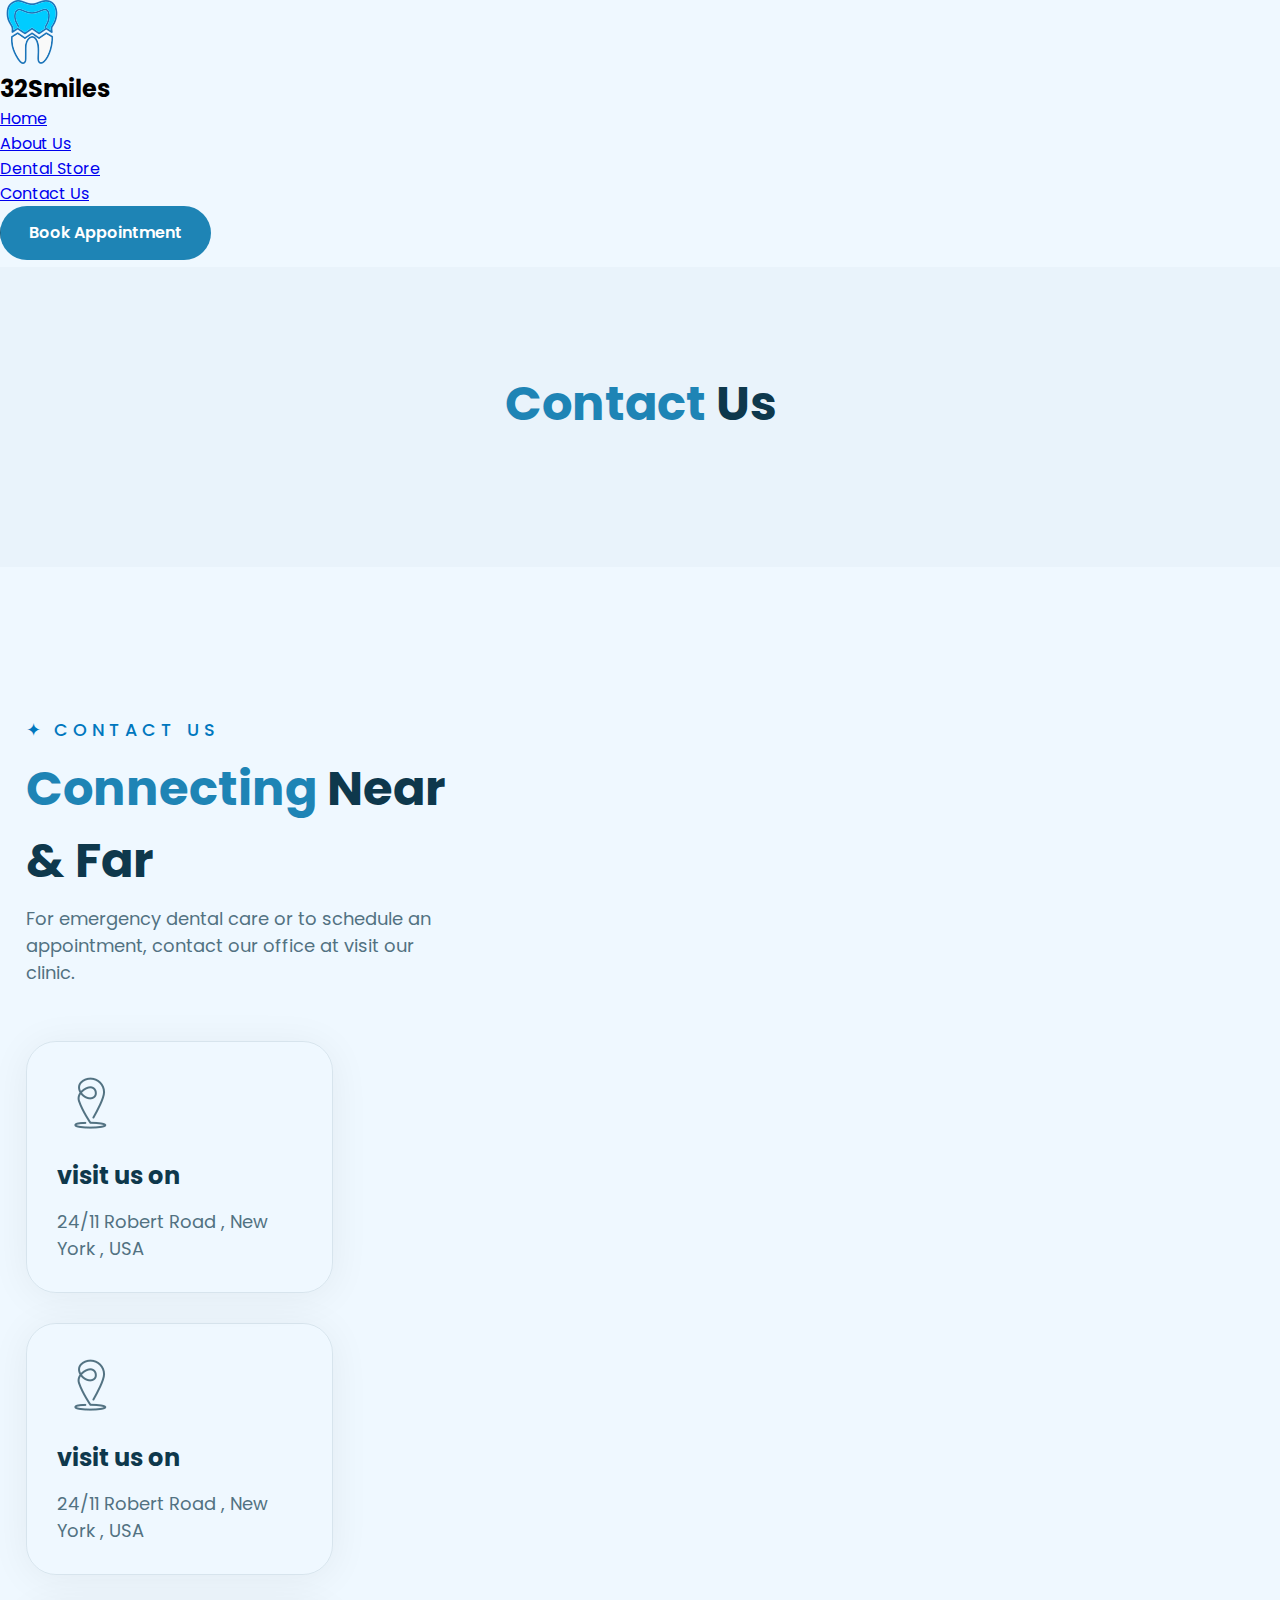
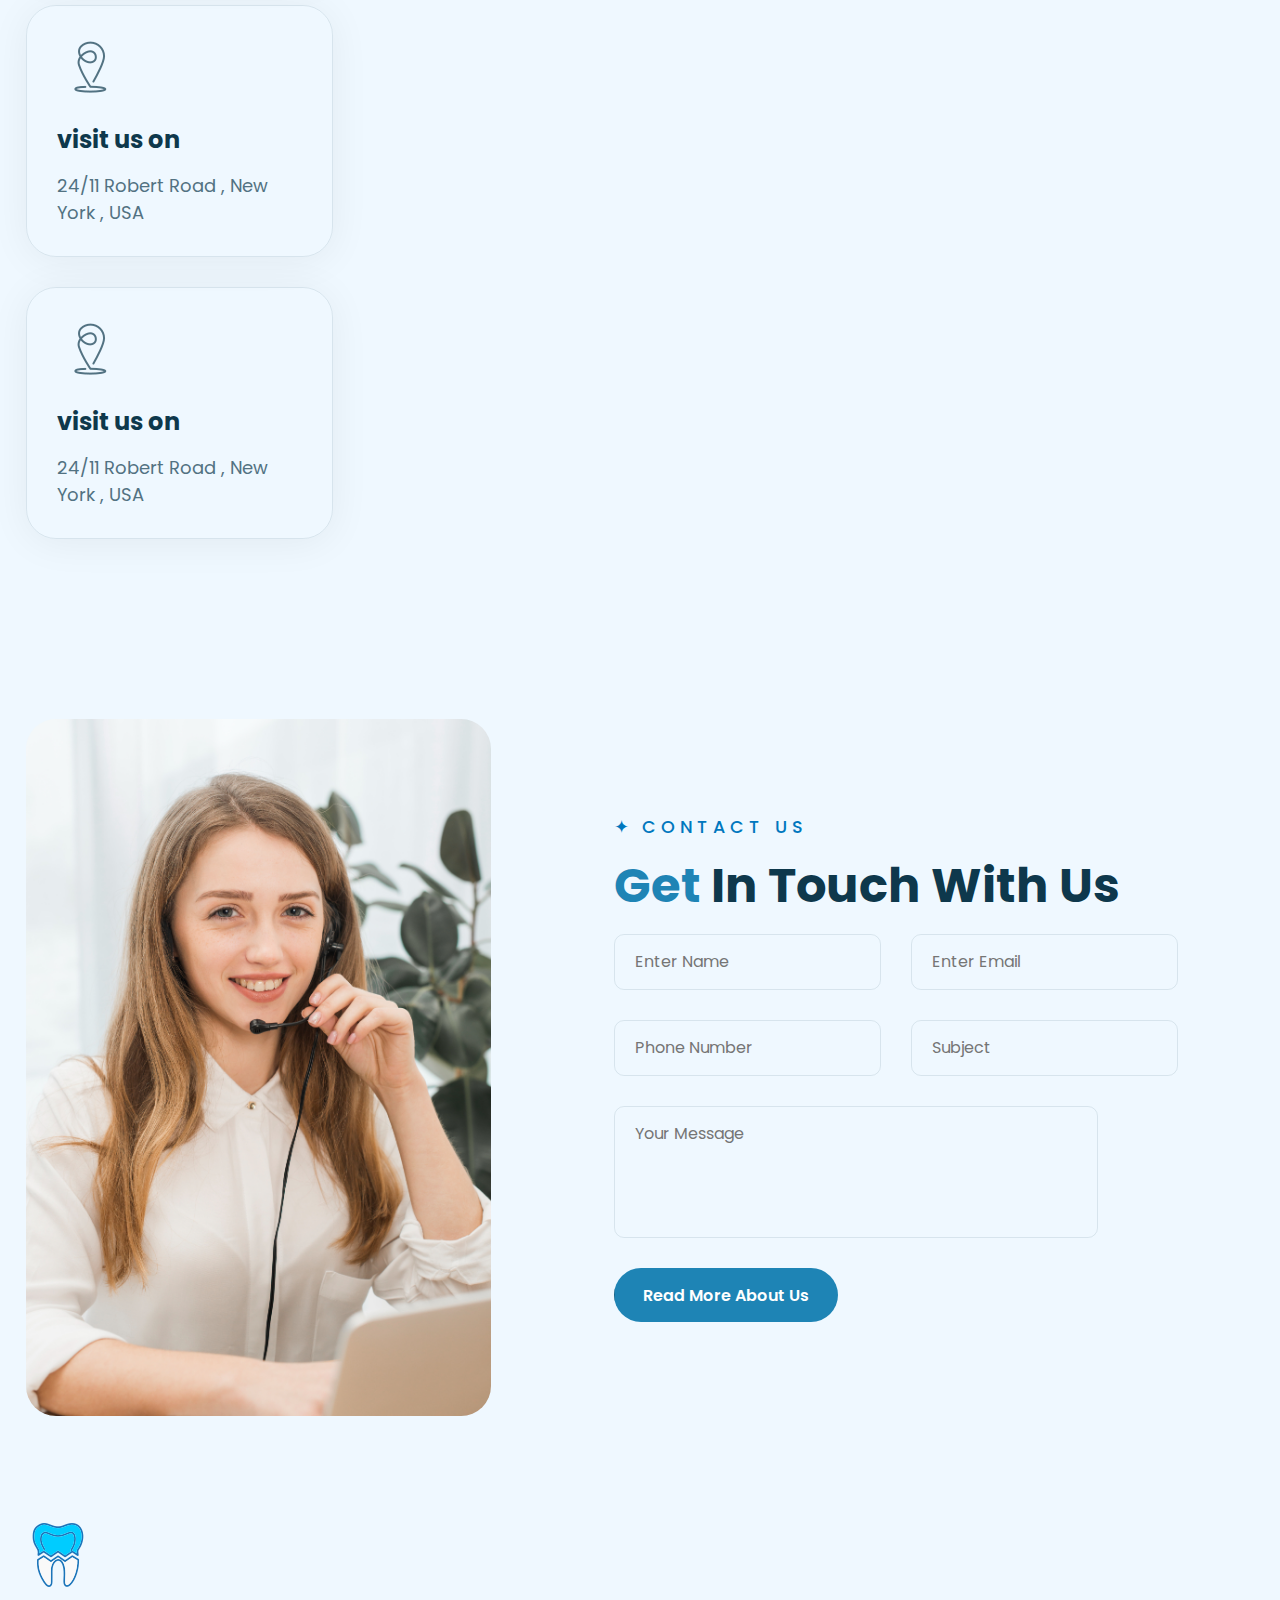
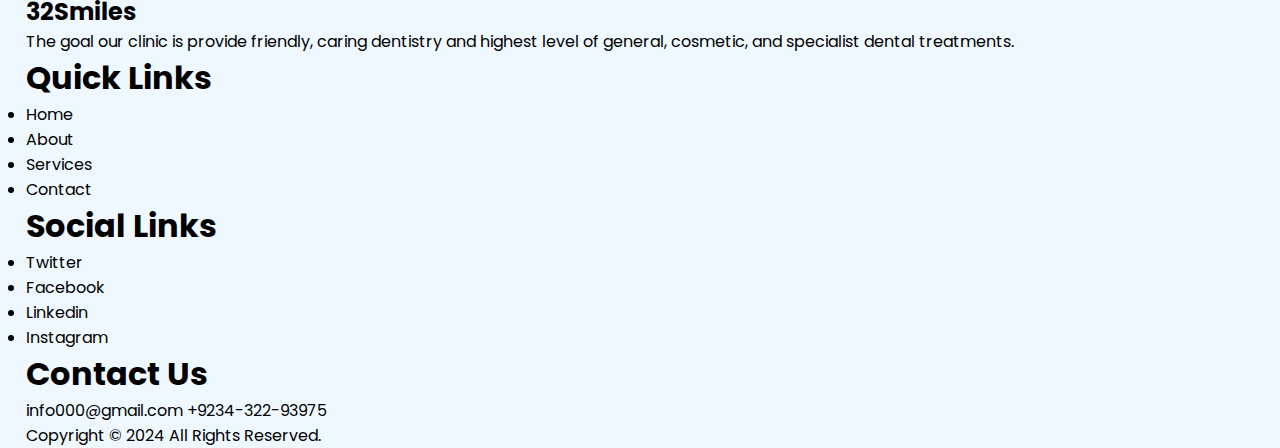
<file: contact.html>
<!DOCTYPE html>
<html lang="en">
<head>
    <meta charset="UTF-8">
    <meta name="viewport" content="width=device-width, initial-scale=1.0">
    <link rel="shortcut icon" href="/assets/logo.png" type="image/x-icon">
    <link rel="stylesheet" href="/css/contact.css">
    <link rel="preconnect" href="https://fonts.googleapis.com">
  <link rel="preconnect" href="https://fonts.gstatic.com" crossorigin>
  <link href="https://fonts.cdnfonts.com/css/gistesy" rel="stylesheet" />
    <link
      href="https://db.onlinewebfonts.com/c/20e9fce1ca54ce1d7b7a7329de9bdaef?family=Gistesy"
      rel="stylesheet"
    />
  <link
    href="https://fonts.googleapis.com/css2?family=Poppins:ital,wght@0,100;0,200;0,300;0,400;0,500;0,600;0,700;0,800;0,900;1,100;1,200;1,300;1,400;1,500;1,600;1,700;1,800;1,900&display=swap"
    rel="stylesheet">
    <title>Contact Us - 32Smiles</title>
</head>
<body>
    <header class="site-header" id="header">
        <nav class="main-nav">
          <div class="logo">
            <img src="/assets/logo.png" alt="32Smiles Logo">
            <h2 class="logo-text"><span class="logo-highlight">32</span>Smiles</h2>
          </div>
          <ul class="nav-list">
            <li class="nav-item"><a href="index.html" class="nav-link">Home</a></li>
            <li class="nav-item"><a href="#" class="nav-link">About Us</a></li>
            <li class="nav-item"><a href="#" class="nav-link">Dental Store</a></li>
            <li class="nav-item"><a href="/contact.html" class="nav-link">Contact Us</a></li>
          </ul>
          <a href="#" class="btn btn-primary">Book Appointment</a>
          <div class="menu-toggle">
            <span></span>
            <span></span>
            <span></span>
          </div>
        </nav>
      </header>
      <div class="first-container-contact">
        <h1 class="section-title"><span class="title-highlight">Contact</span> Us</h1>
      </div>
    <div class="main-container">
    <div class="contact-1sec">
        <div>
            <div class="section-subtitle">CONTACT US</div>
            <h1 class="section-title"><span class="title-highlight">Connecting</span> Near & Far</h1>
            <p class="section-para">For emergency dental care or to schedule an appointment, contact our office at visit our clinic.</p>
            <div class="contact-info-boxes">
                <span class="contact-info">
                    <img src="/assets/icons8-location-64.png" alt="">
                    <h2>visit us on</h2>
                    <p>24/11 Robert Road , New York , USA</p>
                </span>
                <span class="contact-info">
                    <img src="/assets/icons8-location-64.png" alt="">
                    <h2>visit us on</h2>
                <p>24/11 Robert Road , New York , USA</p>
                </span>
                <span class="contact-info">
                    <img src="/assets/icons8-location-64.png" alt="">
                    <h2>visit us on</h2>
                    <p>24/11 Robert Road , New York , USA</p>
                </span>
                <span class="contact-info">
                    <img src="/assets/icons8-location-64.png" alt="">
                    <h2>visit us on</h2>
                    <p>24/11 Robert Road , New York , USA</p>
                </span>
            </div>
        </div>
            <div class="map">
                <iframe src="https://www.google.com/maps/embed?pb=!1m14!1m12!1m3!1d14467.753592082778!2d67.17114658958754!3d24.96821043631302!2m3!1f0!2f0!3f0!3m2!1i1024!2i768!4f13.1!5e0!3m2!1sen!2s!4v1724875371957!5m2!1sen!2s" width="600" height="450" style="border:0;" allowfullscreen="" loading="lazy" referrerpolicy="no-referrer-when-downgrade"></iframe>
              </div>

    </div>
        <div class="contact-container">
            <div class="contact-image">
                <img src="/assets/2148094806.jpg" alt="Customer Support">
            </div>
            <div class="contact-form">
                <div class="section-subtitle">CONTACT US</div>
                <h1 class="section-title"><span class="title-highlight">Get</span> In Touch With Us</h1>
                <form>
                    <div class="form-group">
                        <input type="text" placeholder="Enter Name" required>
                        <input type="email" placeholder="Enter Email" required>
                        <input type="text" placeholder="Phone Number" required>
                        <input type="text" placeholder="Subject" required>
                    </div>
                    <div class="form-group">
                        <textarea placeholder="Your Message" required></textarea>
                    </div>
                    <a href="#" class="btn btn-primary">Read More About Us</a>
                </form>
            </div>
        </div>
    </div>
    <footer>
        <div class="main-container">
        <div class="mainfooter">
          <div class="footer-info">
            <div class="logo">
              <img src="/assets/logo.png" alt="32Smiles Logo">
              <h2 class="logo-text"><span class="logo-highlight">32</span>Smiles</h2>
            </div>
            <p>The goal our clinic is provide friendly, caring dentistry and highest level of general, cosmetic, and specialist dental treatments.</p>
          </div>
          <div>
            <h1>Quick Links</h1>
            <ul>
              <li>Home</li>
              <li>About</li>
              <li>Services</li>
              <li>Contact</li>
            </ul>
          </div>
          <div>
            <h1>Social Links</h1>
            <ul>
              <li>Twitter</li>
              <li>Facebook</li>
              <li>Linkedin</li>
              <li>Instagram</li>
            </ul>
          </div>
          <div class="footer-contact">
            <h1>Contact Us</h1>
            <p>info000@gmail.com
              +9234-322-93975</p>
          </div>
        </div>
        <div class="copyright-container">
          Copyright © 2024 All Rights Reserved.
        </div>
      </div>
      </footer>
</body>
</html>
</file>
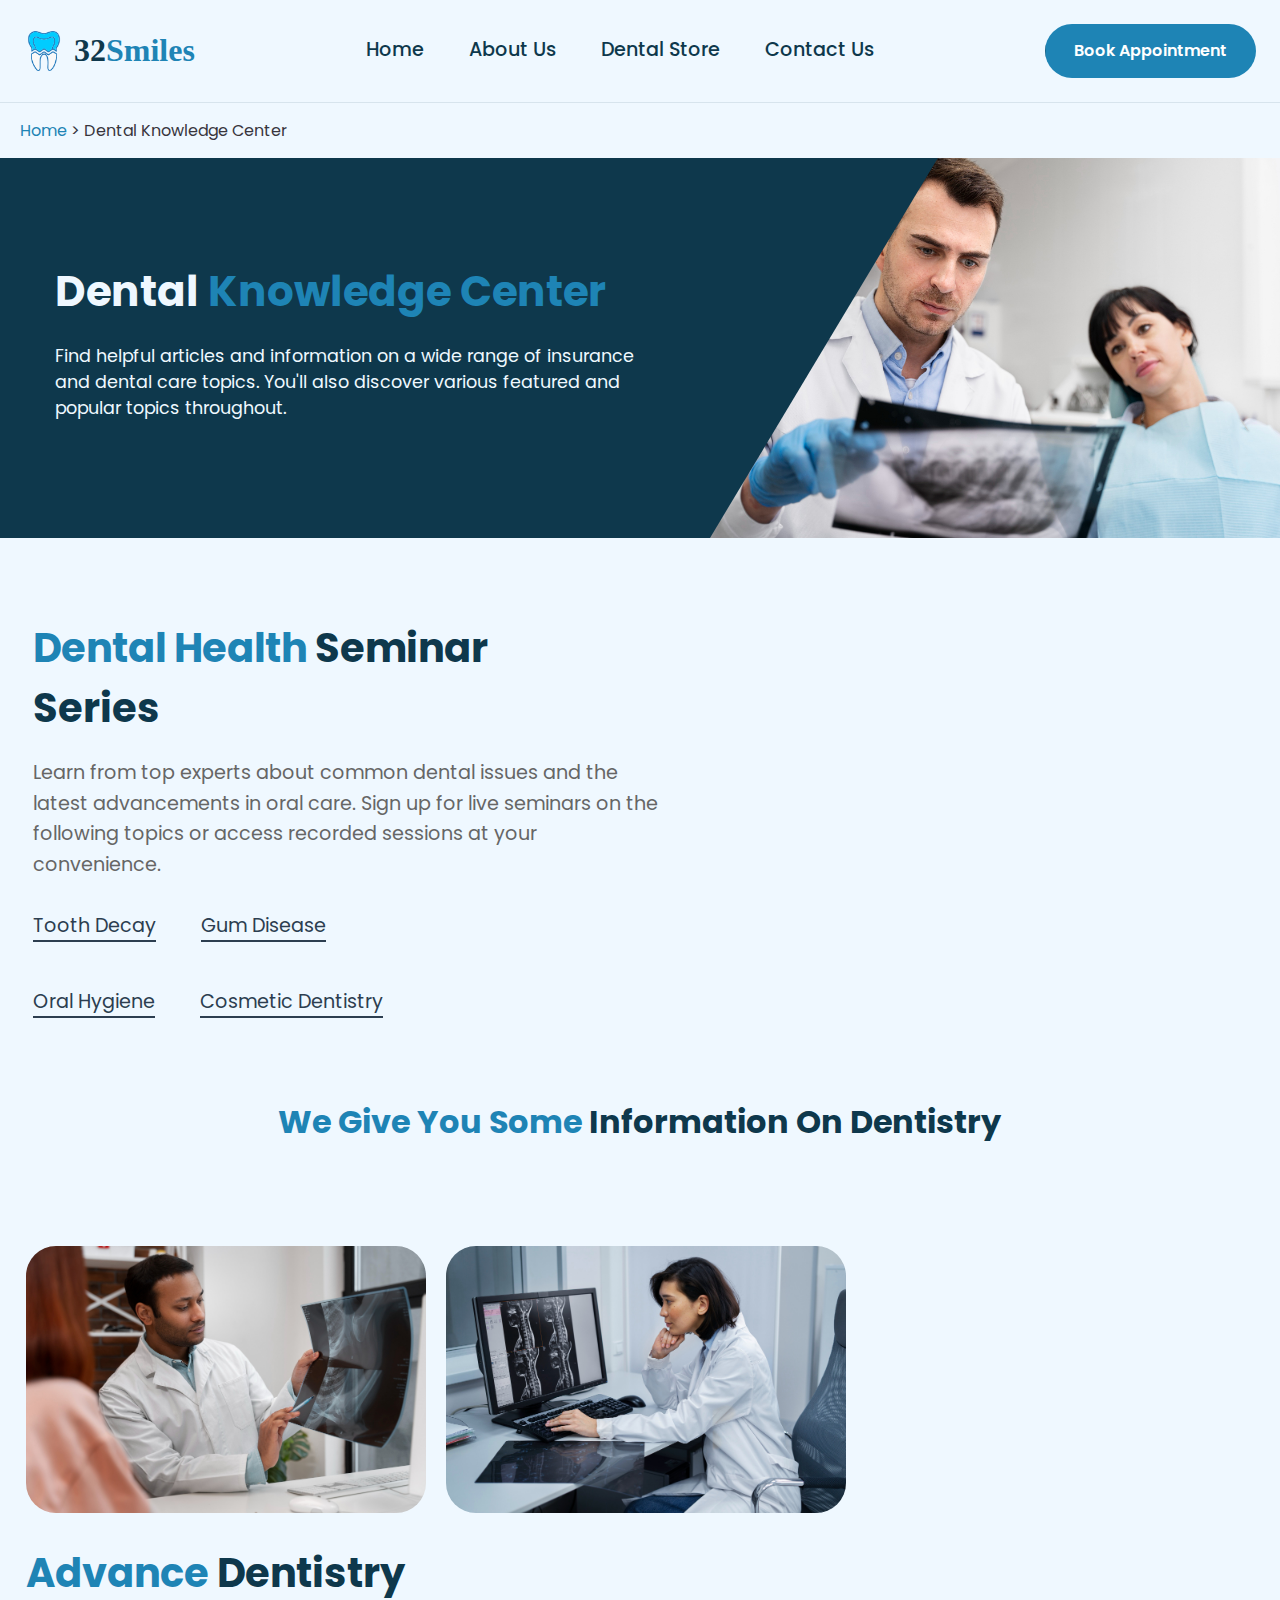
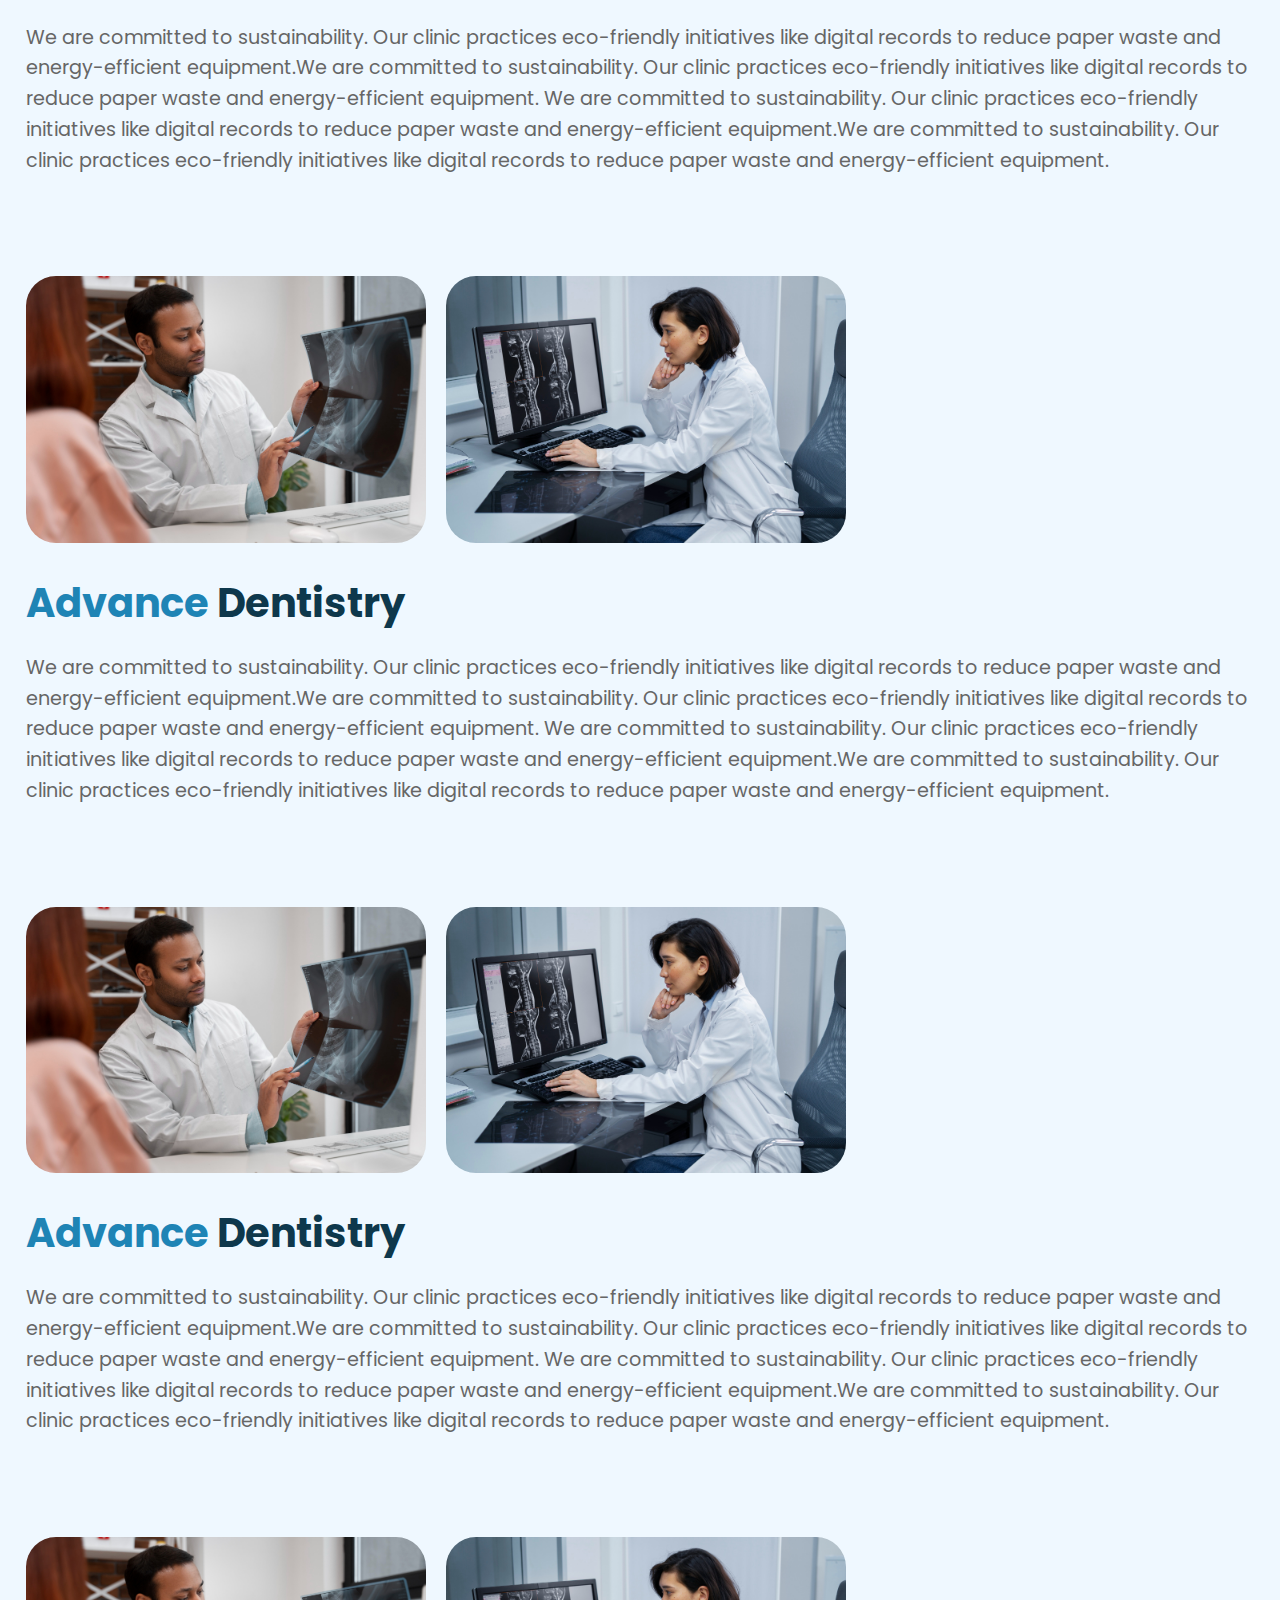
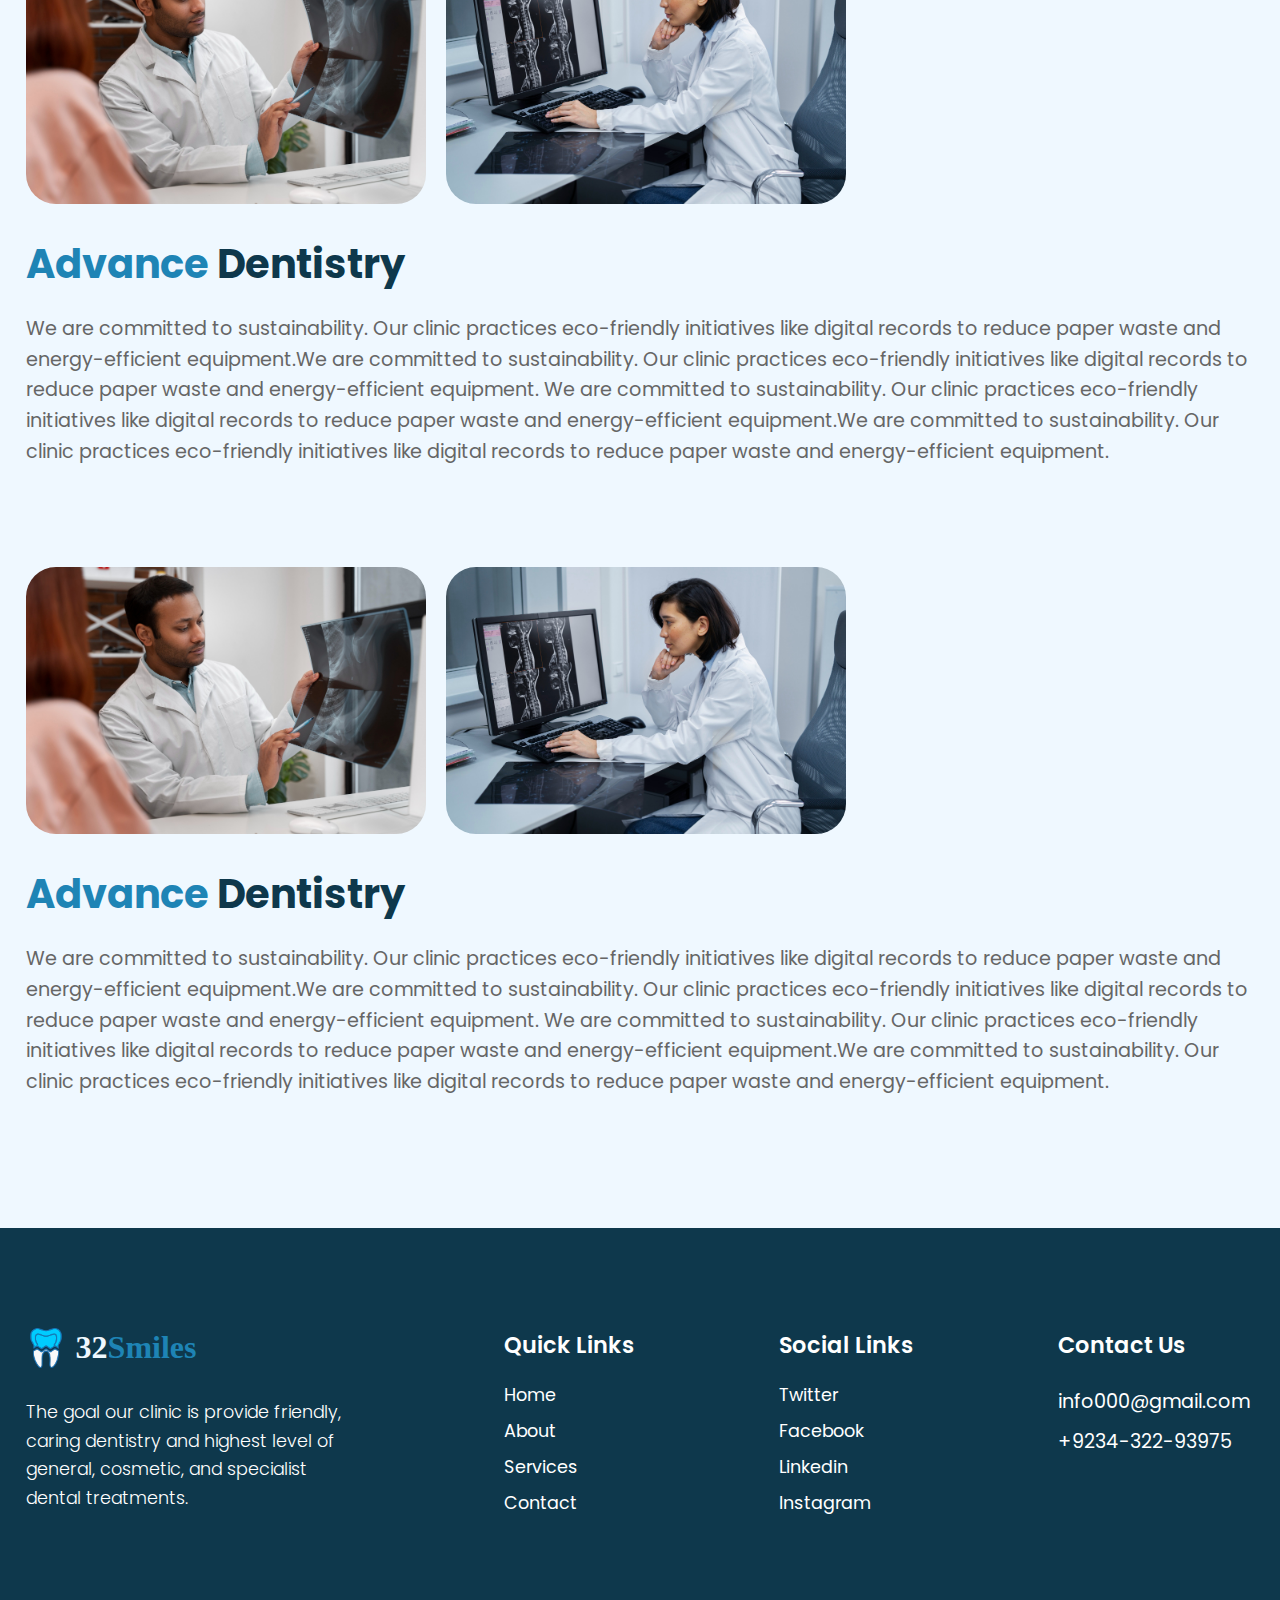
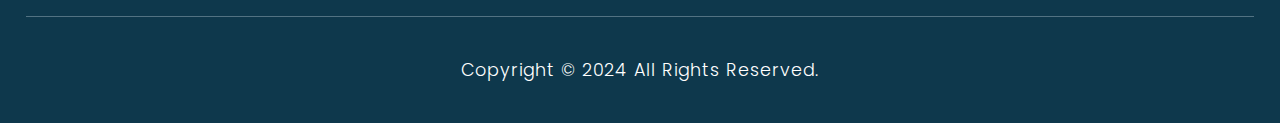
<file: dentaledu.html>
<!DOCTYPE html>
<html lang="en">
<head>
    <meta charset="UTF-8">
    <meta name="viewport" content="width=device-width, initial-scale=1.0">
    <link rel="stylesheet" href="/css/dentaledu.css">
    <link rel="stylesheet" href="/components/footer.css">
    <link rel="stylesheet" href="/components/header.css">
    <link rel="preconnect" href="https://fonts.googleapis.com">
  <link rel="preconnect" href="https://fonts.gstatic.com" crossorigin>
  <link href="https://fonts.cdnfonts.com/css/gistesy" rel="stylesheet" />
    <link
      href="https://db.onlinewebfonts.com/c/20e9fce1ca54ce1d7b7a7329de9bdaef?family=Gistesy"
      rel="stylesheet"
    />
  <link
    href="https://fonts.googleapis.com/css2?family=Poppins:ital,wght@0,100;0,200;0,300;0,400;0,500;0,600;0,700;0,800;0,900;1,100;1,200;1,300;1,400;1,500;1,600;1,700;1,800;1,900&display=swap"
    rel="stylesheet">
    <title>Dental Care Information - 32 Smiles</title>
</head>
<body>
    <header class="site-header" id="header">
        <nav class="main-nav">
          <div class="logo">
            <img src="/assets/logo.png" alt="32Smiles Logo">
            <h2 class="logo-text"><span class="logo-highlight">32</span>Smiles</h2>
          </div>
          <ul class="nav-list">
            <li class="nav-item"><a href="index.html" class="nav-link">Home</a></li>
            <li class="nav-item"><a href="#" class="nav-link">About Us</a></li>
            <li class="nav-item"><a href="#" class="nav-link">Dental Store</a></li>
            <li class="nav-item"><a href="/contact.html" class="nav-link">Contact Us</a></li>
          </ul>
          <a href="#" class="btn btn-primary">Book Appointment</a>
          <div class="menu-toggle">
            <span></span>
            <span></span>
            <span></span>
          </div>
        </nav>
      </header>
      <div class="link-container">
        <span>Home</span> > Dental Knowledge Center
      </div>
    <section class="dental-knowledge-section">
        <div class="dental-inner-container">
            <div class="dental-context">
                <h1 class="section-title"><span class="title-highlight">Dental</span> Knowledge Center</h1>
                <p class="about-description">Find helpful articles and information on a wide range of insurance and dental care topics. You'll also discover various featured and popular topics throughout.</p>
            </div>
            <img src="/assets/knowledgedentalpic.jpg" alt="">
        </div>
    </section>
    <section class="seminars-section">
        <div class="main-container">
        <h2><span class="title-highlight">Dental Health</span> Seminar Series</h2>
        <p>Learn from top experts about common dental issues and the latest advancements in oral care. Sign up for live seminars on the following topics or access recorded sessions at your convenience.</p>
        <div class="seminar-links">
            <a href="#">Tooth Decay</a>
            <a href="#">Gum Disease</a>
            <a href="#">Oral Hygiene</a>
            <a href="#">Cosmetic Dentistry</a>
        </div>
    </div>
    </section>
    <section class="information-sec">
        <div class="main-container">
            <div class="infomartion-title">
                <h2><span class="title-highlight">We Give You Some </span>Information On Dentistry</h2>
            </div>
            <div class="information-boxes">
                <div class="information-box">
                    <div class="pic-in-one">
                        <img src="/assets/info1.jpg" alt="">
                        <img src="/assets/info2.jpg" alt="">
                    </div>
                    <div class="information-box-context">
                        <h2><span class="title-highlight">Advance</span> Dentistry</h2>
                        <p>We are committed to sustainability. Our clinic practices eco-friendly initiatives like digital records to reduce paper waste and energy-efficient equipment.We are committed to sustainability. Our clinic practices eco-friendly initiatives like digital records to reduce paper waste and energy-efficient equipment. We are committed to sustainability. Our clinic practices eco-friendly initiatives like digital records to reduce paper waste and energy-efficient equipment.We are committed to sustainability. Our clinic practices eco-friendly initiatives like digital records to reduce paper waste and energy-efficient equipment.</p>
                    </div>
                </div>
                <div class="information-box">
                    <div class="pic-in-one">
                        <img src="/assets/info1.jpg" alt="">
                        <img src="/assets/info2.jpg" alt="">
                    </div>
                    <div class="information-box-context">
                        <h2><span class="title-highlight">Advance</span> Dentistry</h2>
                        <p>We are committed to sustainability. Our clinic practices eco-friendly initiatives like digital records to reduce paper waste and energy-efficient equipment.We are committed to sustainability. Our clinic practices eco-friendly initiatives like digital records to reduce paper waste and energy-efficient equipment. We are committed to sustainability. Our clinic practices eco-friendly initiatives like digital records to reduce paper waste and energy-efficient equipment.We are committed to sustainability. Our clinic practices eco-friendly initiatives like digital records to reduce paper waste and energy-efficient equipment.</p>
                    </div>
                </div>
                <div class="information-box">
                    <div class="pic-in-one">
                        <img src="/assets/info1.jpg" alt="">
                        <img src="/assets/info2.jpg" alt="">
                    </div>
                    <div class="information-box-context">
                        <h2><span class="title-highlight">Advance</span> Dentistry</h2>
                        <p>We are committed to sustainability. Our clinic practices eco-friendly initiatives like digital records to reduce paper waste and energy-efficient equipment.We are committed to sustainability. Our clinic practices eco-friendly initiatives like digital records to reduce paper waste and energy-efficient equipment. We are committed to sustainability. Our clinic practices eco-friendly initiatives like digital records to reduce paper waste and energy-efficient equipment.We are committed to sustainability. Our clinic practices eco-friendly initiatives like digital records to reduce paper waste and energy-efficient equipment.</p>
                    </div>
                </div>
                <div class="information-box">
                    <div class="pic-in-one">
                        <img src="/assets/info1.jpg" alt="">
                        <img src="/assets/info2.jpg" alt="">
                    </div>
                    <div class="information-box-context">
                        <h2><span class="title-highlight">Advance</span> Dentistry</h2>
                        <p>We are committed to sustainability. Our clinic practices eco-friendly initiatives like digital records to reduce paper waste and energy-efficient equipment.We are committed to sustainability. Our clinic practices eco-friendly initiatives like digital records to reduce paper waste and energy-efficient equipment. We are committed to sustainability. Our clinic practices eco-friendly initiatives like digital records to reduce paper waste and energy-efficient equipment.We are committed to sustainability. Our clinic practices eco-friendly initiatives like digital records to reduce paper waste and energy-efficient equipment.</p>
                    </div>
                </div>
                <div class="information-box">
                    <div class="pic-in-one">
                        <img src="/assets/info1.jpg" alt="">
                        <img src="/assets/info2.jpg" alt="">
                    </div>
                    <div class="information-box-context">
                        <h2><span class="title-highlight">Advance</span> Dentistry</h2>
                        <p>We are committed to sustainability. Our clinic practices eco-friendly initiatives like digital records to reduce paper waste and energy-efficient equipment.We are committed to sustainability. Our clinic practices eco-friendly initiatives like digital records to reduce paper waste and energy-efficient equipment. We are committed to sustainability. Our clinic practices eco-friendly initiatives like digital records to reduce paper waste and energy-efficient equipment.We are committed to sustainability. Our clinic practices eco-friendly initiatives like digital records to reduce paper waste and energy-efficient equipment.</p>
                    </div>
                </div>
            </div>
        </div>
    </section>
    <footer>
        <div class="main-container">
        <div class="mainfooter">
          <div class="footer-info">
            <div class="logo">
              <img src="/assets/logo.png" alt="32Smiles Logo">
              <h2 class="logo-text"><span class="logo-highlight">32</span>Smiles</h2>
            </div>
            <p>The goal our clinic is provide friendly, caring dentistry and highest level of general, cosmetic, and specialist dental treatments.</p>
          </div>
          <div>
            <h1>Quick Links</h1>
            <ul>
              <li>Home</li>
              <li>About</li>
              <li>Services</li>
              <li>Contact</li>
            </ul>
          </div>
          <div>
            <h1>Social Links</h1>
            <ul>
              <li>Twitter</li>
              <li>Facebook</li>
              <li>Linkedin</li>
              <li>Instagram</li>
            </ul>
          </div>
          <div class="footer-contact">
            <h1>Contact Us</h1>
            <p>info000@gmail.com
              +9234-322-93975</p>
          </div>
        </div>
        <div class="copyright-container">
          Copyright © 2024 All Rights Reserved.
        </div>
      </div>
      </footer>
</html>
</file>
<file: css/contact.css>
*,
*::before,
*::after {
    margin: 0;
    padding: 0;
    font-family: "Poppins", sans-serif;
}
/* 
@viewport {
    width: device-width;
    initial-scale: 1;
}

/* Scrollbar Styling */
::-webkit-scrollbar {
    width: 10px;
}

::-webkit-scrollbar-track {
    background: #f1f1f1;
}

::-webkit-scrollbar-thumb {
    background: #38353d;
}

body {
    background-color: #EFF8FF;
} 

.main-container {
    display: block;
    width: 96%;
    margin: auto;
}

.first-container-contact{
    display: flex;
    justify-content: center;
    align-items: center;
    background-color: #e9f3fb;
    height: 300px;
}

.section-para{
    color: #527282;
    font-size: 18px;
}

.section-subtitle {
    color: #0077be;
    font-size: 1.1rem;
    font-weight: 500;
    letter-spacing: 5px;
    margin-bottom: 10px;
}

.section-subtitle::before {
    content: '✦';
    margin-right: 8px;
}

.section-title {
    color: #0e384c;
    font-size: 48px;
    margin-bottom: 2%;
}

.title-highlight {
    color: #1e84b5;
}

.contact-container{
    display: flex;
    justify-content: space-between;
    align-items: center;
    margin-bottom: 100px;
}

.contact-1sec{
    display: flex;
    justify-content: space-between;
    margin: 150px 0px;
    gap: 170px;
}

.contact-image img{
    width: 465px;
    border-radius: 30px;
}

.contact-container input, textarea{
    padding: 15px 20px;
    background-color: transparent;
    border: 1px solid #0e384c1a;
    border-radius: 10px;
    color: #0e384c;
    font-size: 1rem;
    font-weight: 400;
    line-height: 1.5;
    box-shadow: none;
}

input{
    width: 225px;
}

form{
    width: 50vw;
}

.form-group{
    display: flex;
    flex-wrap: wrap;
    gap: 30px;
}

textarea{
    height: 100px;
    width: 69%;
    margin-top: 30px;
    margin-bottom: 30px;
    resize: none;
}

.btn {
    display: inline-block;
    padding: 0.9rem 1.8rem;
    font-size: 16px;
    font-weight: 600;
    color: white;
    cursor: pointer;
    position: relative;
    text-decoration: none;
    overflow: hidden;
    z-index: 1;
    font-family: inherit;
    border-radius: 30px;
}

.btn-primary {
    background-color: #1e84b5;
}

.btn-primary::before {
    content: "";
    position: absolute;
    left: 0;
    top: 0;
    width: 100%;
    height: 100%;
    background-color: #0e384c;
    transform: translateX(-100%);
    transition: all .5s;
    z-index: -1;
}

.btn-primary:hover::before {
    transform: translateX(0);
}

.contact-info-boxes{
    display: flex;
    flex-wrap: wrap;
    justify-content: space-between;
    margin-top: 55px;
}

.contact-info{
    display: block;
    width: 245px;
    border: 1px solid #0e384c1a;
    border-radius: 30px;
    margin-bottom: 30px;
    padding: 30px;
    box-shadow: 0px 4px 40px 0px #0000000F;
}

.contact-info h2{
    color: #0e384c;
    margin: 15px 0px;
}

.contact-info p{
    font-size: 18px;
    color: #527282;
}

iframe{
    width: 625px;
    height: 775px;
    border-radius: 30px;
}
</file>
<file: css/dentaledu.css>
*,
*::before,
*::after {
    margin: 0;
    padding: 0;
    font-family: "Poppins", sans-serif;
}
/* 
@viewport {
    width: device-width;
    initial-scale: 1;
}

/* Scrollbar Styling */
::-webkit-scrollbar {
    width: 10px;
}

::-webkit-scrollbar-track {
    background: #f1f1f1;
}

::-webkit-scrollbar-thumb {
    background: #38353d;
}

body {
    background-color: #EFF8FF;
} 

.main-container {
    display: block;
    width: 96%;
    margin: auto;
}

.link-container {
    padding: 15px 20px;
    color: #38353d;
}

.link-container span{
    color: #1e84b5;
}

.dental-knowledge-section{
    background-color: #0e384c;
}

.dental-inner-container{
    display: flex;
    align-items: center;
    gap: 50px;
}

.dental-inner-container img{
    width: 570px;
    clip-path: polygon(40% 0%, 100% 0%, 100% 100%, 0% 100%);
}

.dental-context{
    padding: 30px 0px 0px 55px;
}

.section-title {
    color: #1e84b5;
    font-size: 42px;
    margin-bottom: 20px;
}

.title-highlight {
    color: #EFF8FF;
}

.about-description {
    color: #EFF8FF;
    margin-bottom: 45px;
    font-size: 1.1rem;
}

.seminars-section {
    padding: 80px 20px;
    max-width: 655px;
}

.seminars-section h2 {
    font-size: 2.5em;
    color: #0e384c;
    margin-bottom: 20px;
    width: 455px;
}

.seminars-section .title-highlight{
    color: #1e84b5;
}

.seminars-section p {
    font-size: 1.2em;
    color: #666;
    line-height: 1.6;
    margin-bottom: 30px;
}

.seminar-links {
    display: flex;
    flex-wrap: wrap;
    gap: 45px;
    width: 378px;
}

.seminar-links a {
    font-size: 1.2em;
    color: #2c3e50;
    text-decoration: none;
    border-bottom: 2px solid #2c3e50;
    transition: color 0.3s, border-color 0.3s;
}

.seminar-links a:hover {
    color: #3498db;
    border-color: #3498db;
}

.infomartion-title h2{
    font-size: 2em;
    color: #0e384c;
    margin-bottom: 20px;
    text-align: center;
}

.infomartion-title .title-highlight, .information-box-context .title-highlight{
    color: #1e84b5;
}


.pic-in-one{
    display: flex;
    gap: 20px;
}

.pic-in-one img{
    width: 400px;
    border-radius: 30px;
}

.information-boxes{
    display: flex;
    flex-direction: column;
    gap: 70px;
    margin: 100px 0px;
}

.information-box{
    display: flex;
    flex-direction: column;
    gap: 30px;
}

.information-box-context h2{
    font-size: 2.5rem;
    color: #0e384c;
    margin-bottom: 20px;
}

.information-box-context p{
    font-size: 1.2em;
    color: #666;
    line-height: 1.6;
    margin-bottom: 30px;
}
</file>
<file: components/footer.css>
footer{
    background-color: #0e384c;
    color: white;
}

.mainfooter{
    display: flex;
    justify-content: space-between;
    padding: 100px 0px ;
}

.mainfooter .logo-highlight{
    color: #EFF8FF;
}

.mainfooter h1{
    font-size: 1.4rem;
    font-weight: 600;
}

.footer-info p{
    line-height: 1.8rem;
    font-size: 1.1rem;
    width: 333px;
    margin-top: 30px;
    font-weight: 300;
}

.mainfooter li{
    list-style: none;
    font-weight: 400;
    font-size: 1.1rem;
}

.mainfooter ul{
    margin-top: 20px;
    display: flex;
    flex-direction: column;
    gap: 10px;
}

.footer-contact p {
    width: 196px;
    font-size: 1.2rem;
    margin-top: 20px;
    line-height: 2.5rem;
}

.footer-contact p:hover, .mainfooter li:hover{
    color: #1e84b5;
    cursor: pointer;
    transition: .2s;
}


.copyright-container{
    border-top: 1px solid #527282;
    padding: 40px 0px;
    text-align: center;
    font-size: 1.1rem;
    letter-spacing: 1px;
    font-weight: 300;
}

.menu-toggle{
    display: none;
}
</file>
<file: components/header.css>
.site-header {
    background-color: #EFF8FF;
}

.main-nav {
    display: flex;
    flex-direction: row;
    justify-content: space-between;
    align-items: center;
    padding: 1.5rem 1.5em;
    border-bottom: 1px solid #0E384C1A;
}

.logo {
    display: flex;
    gap: 10px;
    align-items: center;
}

.logo img {
    width: 40px;
    height: 40px;
}

.logo-text {
    color: #1e84b5;
    font-size: 2rem;
    font-family: 'Gistesy';
}

.logo-highlight {
    color: #0e384c;
    font-family: 'Gistesy';
}

.nav-list {
    display: flex;
    gap: 45px;
}

.nav-item {
    list-style: none;
    border-bottom: 2px solid transparent;
}

.nav-item:hover {
    border-bottom: 2px solid #1e84b5;
}

.nav-link {
    text-decoration: none;
    color: #0e384c;
    font-weight: 500;
    font-size: 1.2rem;
}

.btn {
    display: inline-block;
    padding: 0.9rem 1.8rem;
    font-size: 16px;
    font-weight: 600;
    color: white;
    cursor: pointer;
    position: relative;
    text-decoration: none;
    overflow: hidden;
    z-index: 1;
    font-family: inherit;
    border-radius: 30px;
}

.btn-primary {
    background-color: #1e84b5;
}

.btn-primary::before {
    content: "";
    position: absolute;
    left: 0;
    top: 0;
    width: 100%;
    height: 100%;
    background-color: #0e384c;
    transform: translateX(-100%);
    transition: all .5s;
    z-index: -1;
}

.btn-primary:hover::before {
    transform: translateX(0);
}
</file>
